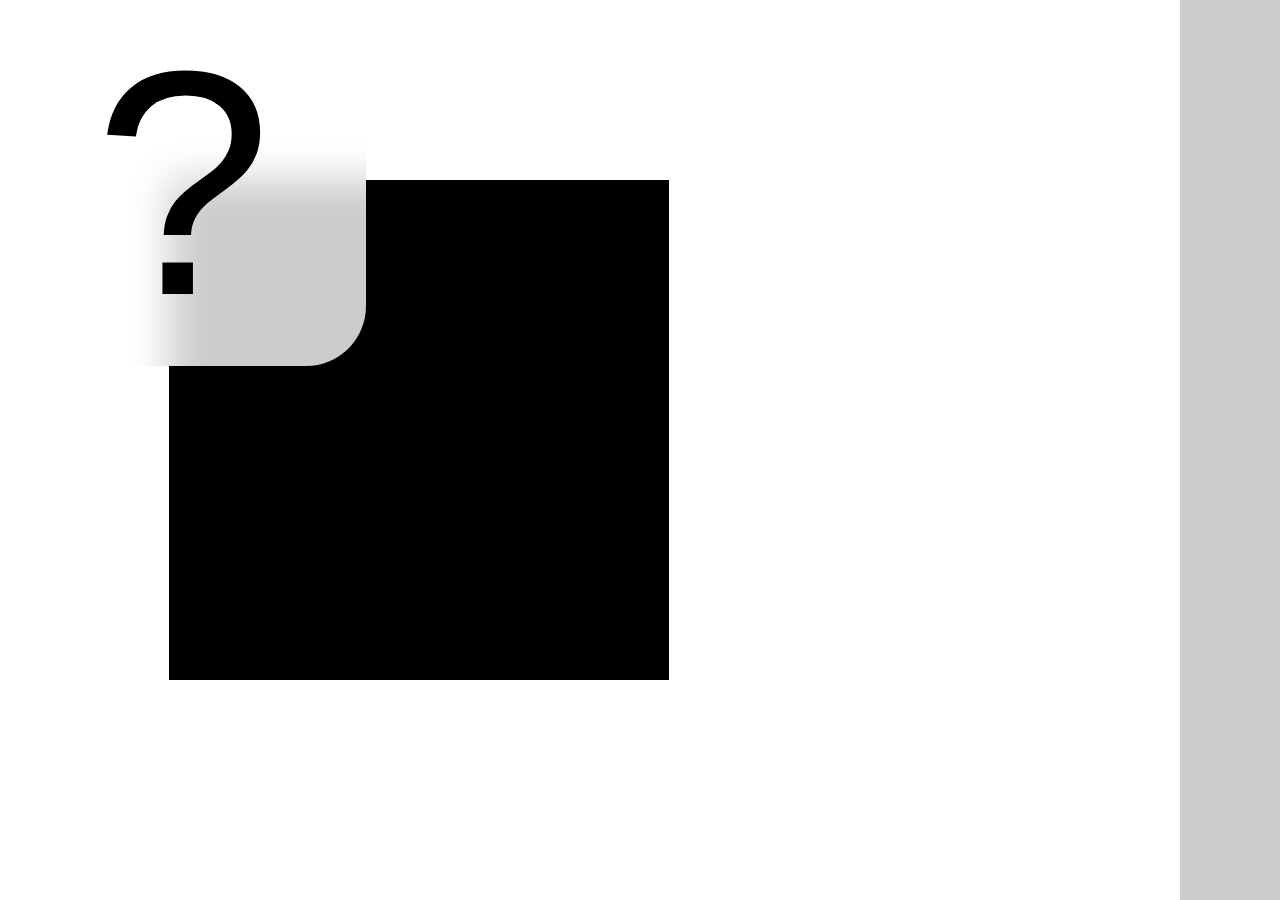
<file: index.html>
<!DOCTYPE html>
<html lang="en">
<head>
  <meta charset="UTF-8">
  <meta name="viewport" content="width=device-width, initial-scale=1.0">
  <link rel="stylesheet" href="styles/style.css">
  <title>Game</title>
</head>
<body>
  <div class="game-container">
    <div class="background">
      <div class="map">
        <button class="position-button" id="dynamic-button"></button>
      </div>
    </div>
    <div class="sidebar">
      <button class="dice-button" id="dice">Dice</button>
      <div id="result"></div>
    </div>
  </div>
  <input type="checkbox" id="dice">
<label for="dice">
  <div class="dice"></div>
</label>
  <script src="script.js"></script>
</body>
</html>
</file>
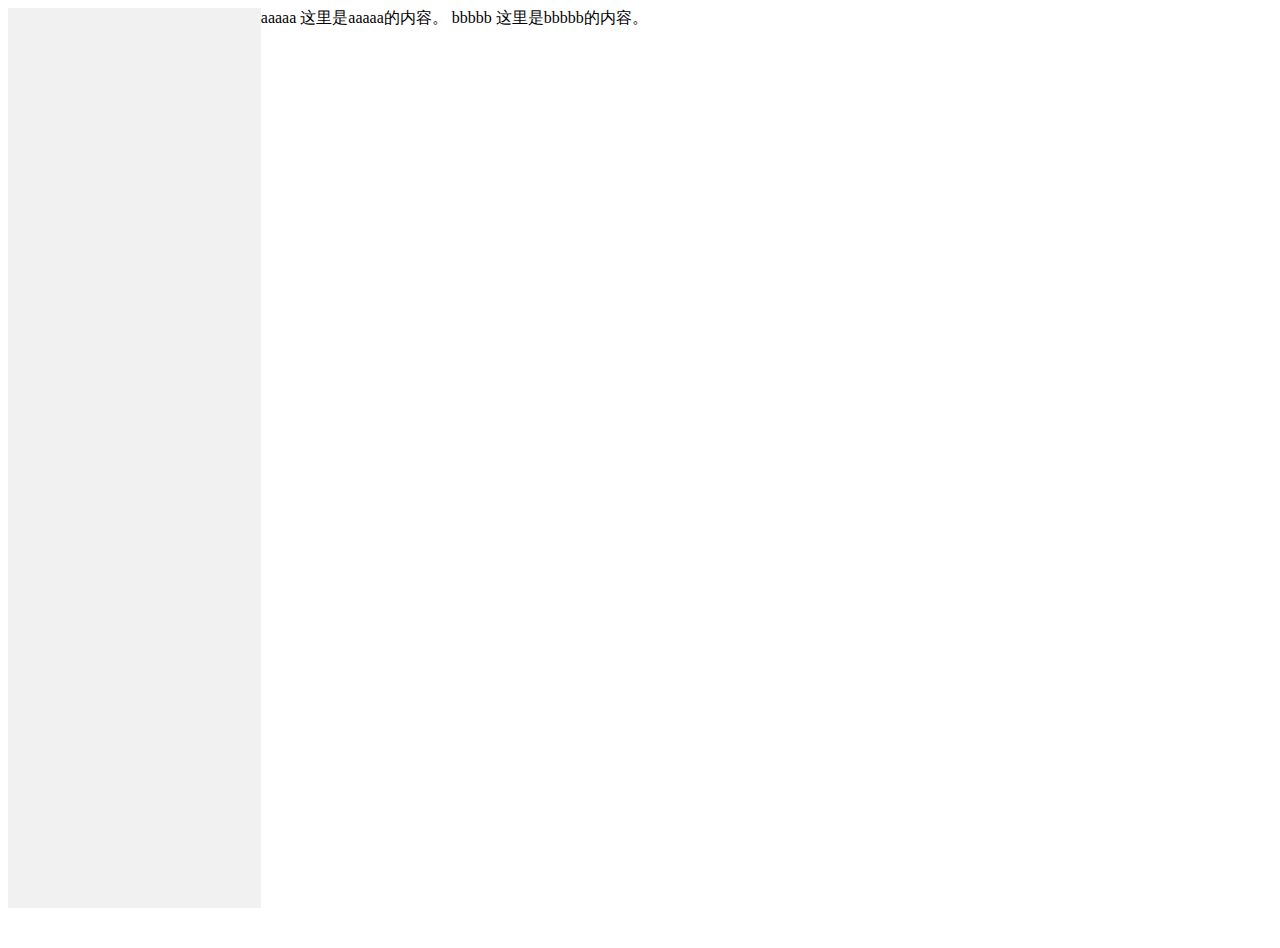
<file: characters.html>
<!DOCTYPE html>
<html lang="en">
<head>
    <meta charset="UTF-8">
    <meta name="viewport" content="width=device-width, initial-scale=1.0">
    <title>自定义标记示例</title>
    <style>
        .sidebar {
            width: 20%;
            float: left;
            background-color: #f1f1f1;
            height: 100vh;
            overflow-y: scroll;
        }

        .content {
            width: 80%;
            float: left;
            padding: 20px;
        }
    </style>
</head>
<body>
    <div class="sidebar" id="sidebar">
        <!-- 侧边栏标题将通过 JavaScript 动态添加 -->
    </div>

    <div class="content" id="content">
        <!-- 内容将通过 JavaScript 动态添加 -->
    </div>

    <script>
        // 自定义标记解析函数
        function parseCustomTags() {
            const sidebar = document.getElementById('sidebar');
            const contentDiv = document.getElementById('content');

            const customTags = document.querySelectorAll('biaoti, neirong');
            let currentContentId = 0;
            let currentSidebarId = 0;

            customTags.forEach(tag => {
                if (tag.tagName === 'BIAOTI') {
                    // 如果是<biaoti>标记，创建侧边栏链接
                    const title = tag.textContent;
                    const link = document.createElement('a');
                    link.href = '#content-' + currentContentId;
                    link.textContent = title;

                    // 添加链接到侧边栏
                    sidebar.appendChild(link);

                    // 创建内容的锚点
                    const contentAnchor = document.createElement('a');
                    contentAnchor.id = 'content-' + currentContentId;
                    contentAnchor.style.position = 'relative';
                    contentAnchor.style.top = '-80px'; // 考虑到侧边栏高度

                    // 添加锚点到内容区域
                    contentDiv.appendChild(contentAnchor);
                    currentContentId++;
                } else if (tag.tagName === 'NEIRONG') {
                    // 如果是<neirong>标记，创建内容
                    const content = tag.textContent;
                    contentDiv.lastChild.innerHTML += content; // 将内容添加到最后一个锚点
                }
            });
        }

        // 解析自定义标记
        parseCustomTags();
    </script>

    <!-- 示例：使用自定义标记 -->
    <biaoti>aaaaa</biaoti>
    <neirong>这里是aaaaa的内容。</neirong>

    <biaoti>bbbbb</biaoti>
    <neirong>这里是bbbbb的内容。</neirong>

    <!-- 添加更多自定义标记 -->
</body>
</html>
</file>
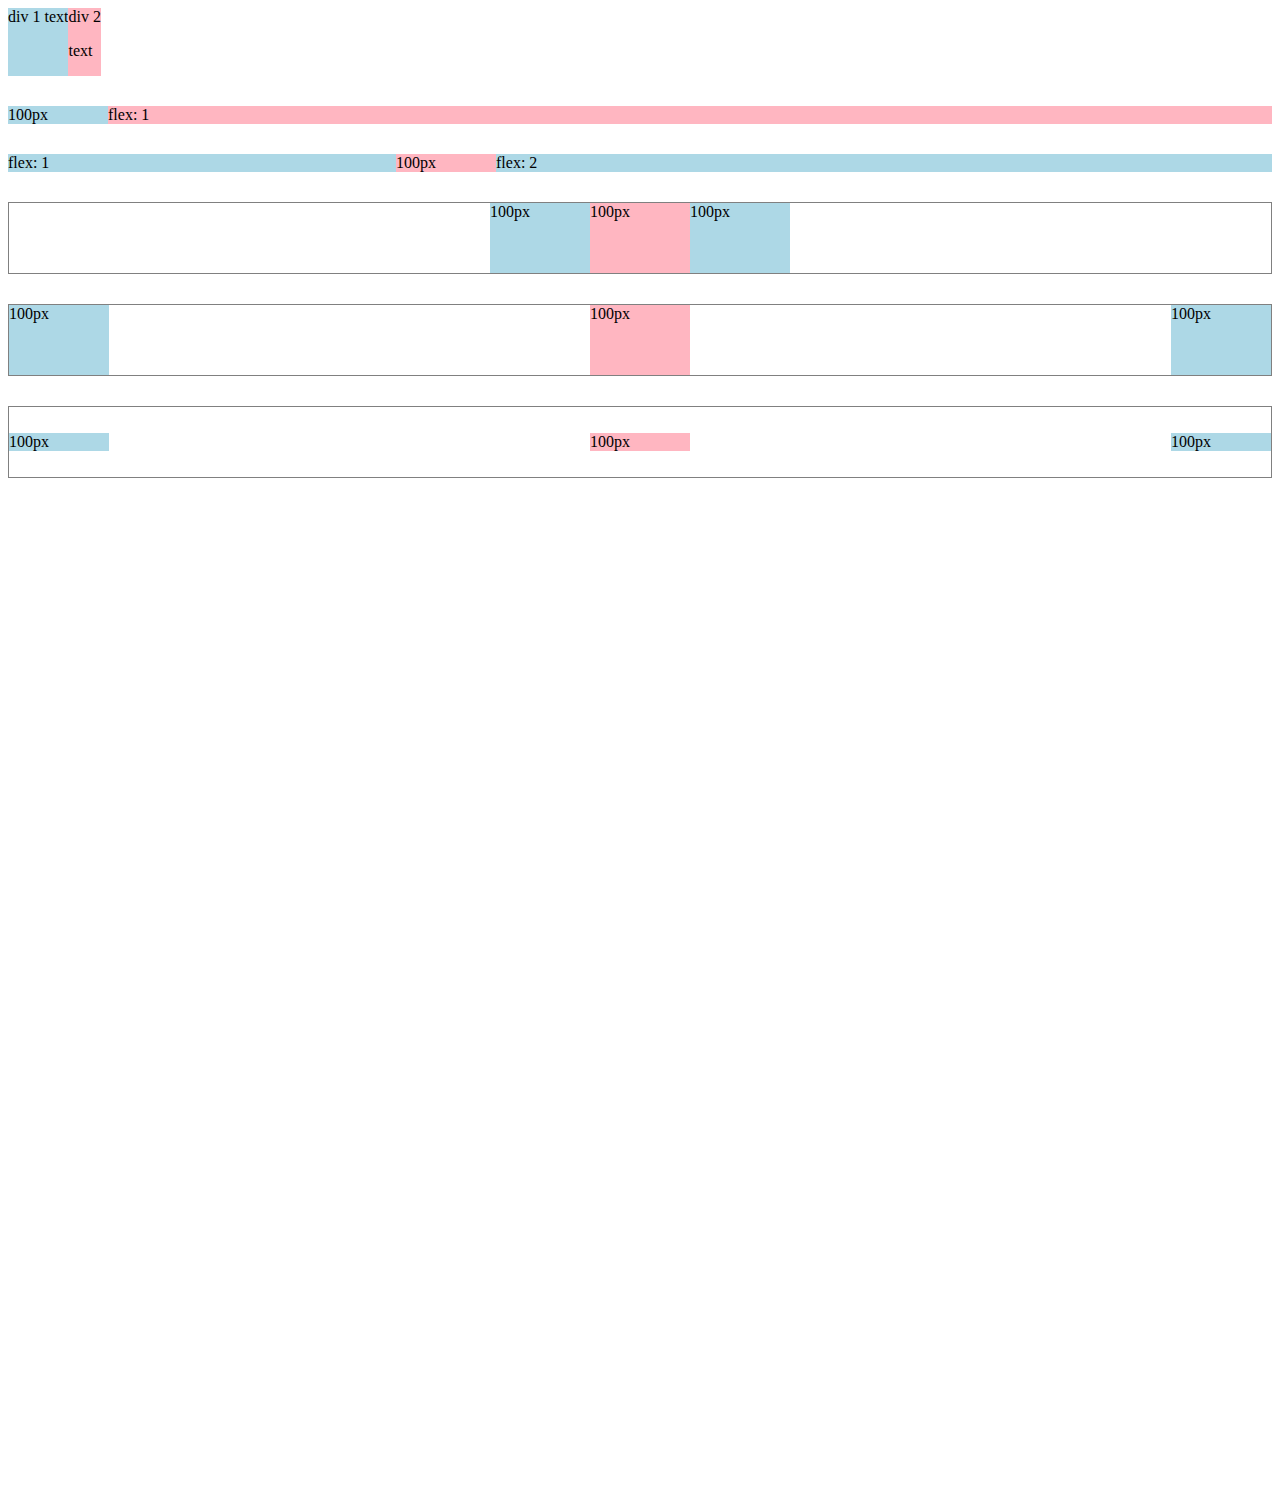
<file: flexbox.html>
<!DOCTYPE html>
<html>
  <head>
    <title>Flexbox Practice</title>
  </head>
  <body style="padding-bottom: 1000px;">
    <div style="
      display: flex;
      flex-direction: row;
    ">
      <div style="background-color: lightblue;">div 1 text</div>
      <div style="background-color: lightpink;">div 2 <p>text</p></div>
    </div>

    <div style="
      margin-top: 30px;
      display: flex;
      flex-direction: row;
    ">
      <div style="
        background-color: lightblue;
        width: 100px;
      ">100px</div>
      <div style="
        background-color: lightpink;
        flex: 1;
      ">flex: 1</div>
    </div>

    <div style="
      margin-top: 30px;
      display: flex;
      flex-direction: row;
    ">
      <div style="
        background-color: lightblue;
        flex: 1;
      ">flex: 1</div>
      <div style="
        background-color: lightpink;
        width: 100px;
      ">100px</div>
      <div style="
        background-color: lightblue;
        flex: 2;
      ">flex: 2</div>
    </div>

    <div style="
      margin-top: 30px;
      height: 70px;
      border-width: 1px;
      border-style: solid;
      border-color: gray;

      display: flex;
      flex-direction: row;
      justify-content: center;
    ">
      <div style="
        background-color: lightblue;
        width: 100px;
      ">100px</div>
      <div style="
        background-color: lightpink;
        width: 100px;
      ">100px</div>
      <div style="
        background-color: lightblue;
        width: 100px;
      ">100px</div>
    </div>

    <div style="
      margin-top: 30px;
      height: 70px;
      border-width: 1px;
      border-style: solid;
      border-color: gray;

      display: flex;
      flex-direction: row;
      justify-content: space-between;
    ">
      <div style="
        background-color: lightblue;
        width: 100px;
      ">100px</div>
      <div style="
        background-color: lightpink;
        width: 100px;
      ">100px</div>
      <div style="
        background-color: lightblue;
        width: 100px;
      ">100px</div>
    </div>

    <div style="
      margin-top: 30px;
      height: 70px;
      border-width: 1px;
      border-style: solid;
      border-color: gray;

      display: flex;
      flex-direction: row;
      justify-content: space-between;
      align-items: center;
    ">
      <div style="
        background-color: lightblue;
        width: 100px;
      ">100px</div>
      <div style="
        background-color: lightpink;
        width: 100px;
      ">100px</div>
      <div style="
        background-color: lightblue;
        width: 100px;
      ">100px</div>
    </div>
  </body>
</html>
</file>
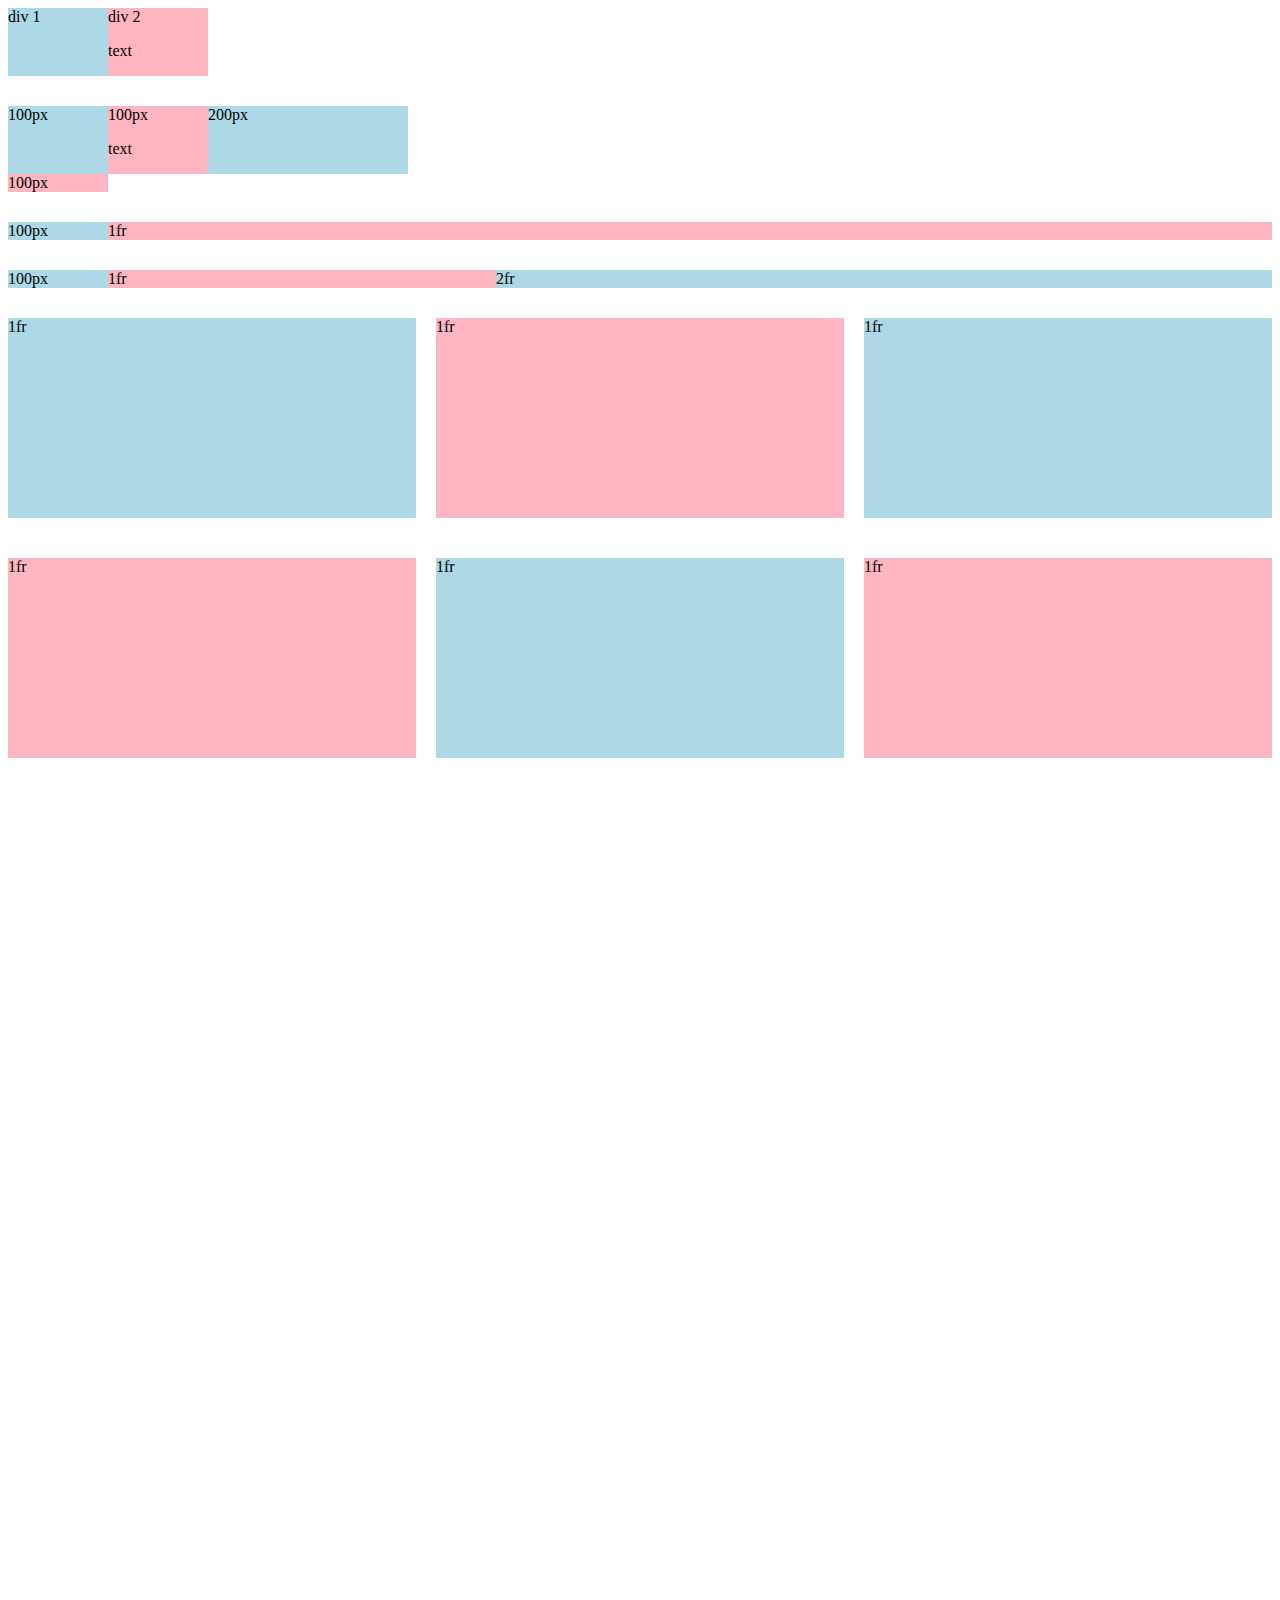
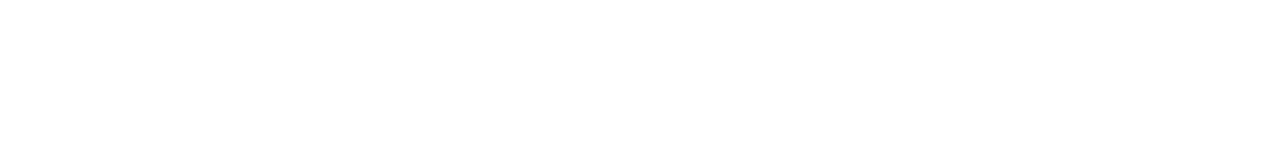
<file: grid.html>
<!DOCTYPE html>
<html>
  <head>
    <title>Grid Practice</title>
  </head>
  <body style="padding-bottom: 1000px;">
    <div style="
      display: grid;
      grid-template-columns: 100px 100px;
    ">
      <div style="background-color: lightblue;">div 1</div>
      <div style="background-color: lightpink;">div 2<p>text</p></div>
    </div>

    <div style="
      margin-top: 30px;
      display: grid;
      grid-template-columns: 100px 100px 200px;
    ">
      <div style="background-color: lightblue;">100px</div>
      <div style="background-color: lightpink;">100px<p>text</p></div>
      <div style="background-color: lightblue;">200px</div>
      <div style="background-color: lightpink;">100px</div>
    </div>

    <div style="
      margin-top: 30px;
      display: grid;
      grid-template-columns: 100px 1fr;
    ">
      <div style="background-color: lightblue;">100px</div>
      <div style="background-color: lightpink;">1fr</div>
    </div>

    <div style="
      margin-top: 30px;
      display: grid;
      grid-template-columns: 100px 1fr 2fr;
    ">
      <div style="background-color: lightblue;">100px</div>
      <div style="background-color: lightpink;">1fr</div>
      <div style="background-color: lightblue;">2fr</div>
    </div>

    <div style="
      margin-top: 30px;
      display: grid;
      grid-template-columns: 1fr 1fr 1fr;
      column-gap: 20px;
      row-gap: 40px;
    ">
      <div style="background-color: lightblue; height: 200px;">1fr</div>
      <div style="background-color: lightpink; height: 200px;">1fr</div>
      <div style="background-color: lightblue; height: 200px;">1fr</div>
      <div style="background-color: lightpink; height: 200px;">1fr</div>
      <div style="background-color: lightblue; height: 200px;">1fr</div>
      <div style="background-color: lightpink; height: 200px;">1fr</div>
    </div>
  </body>
</html>
</file>
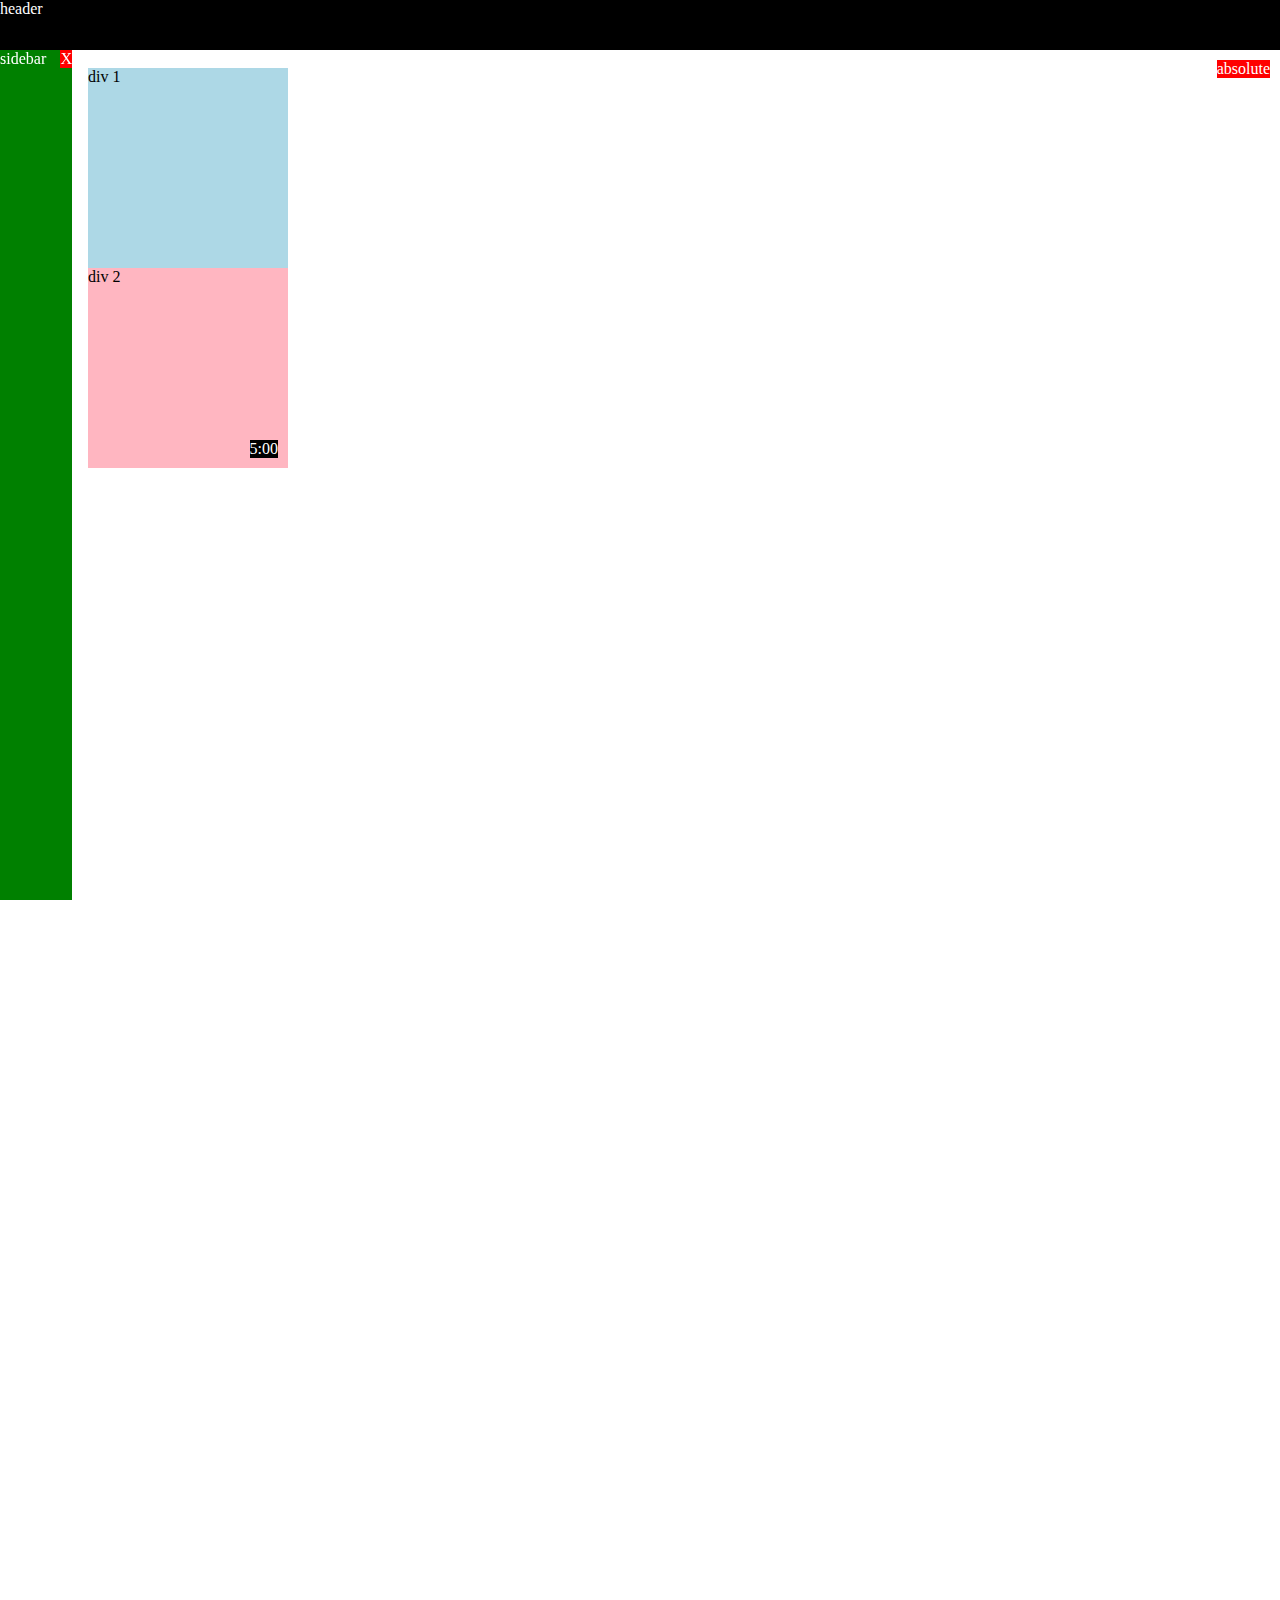
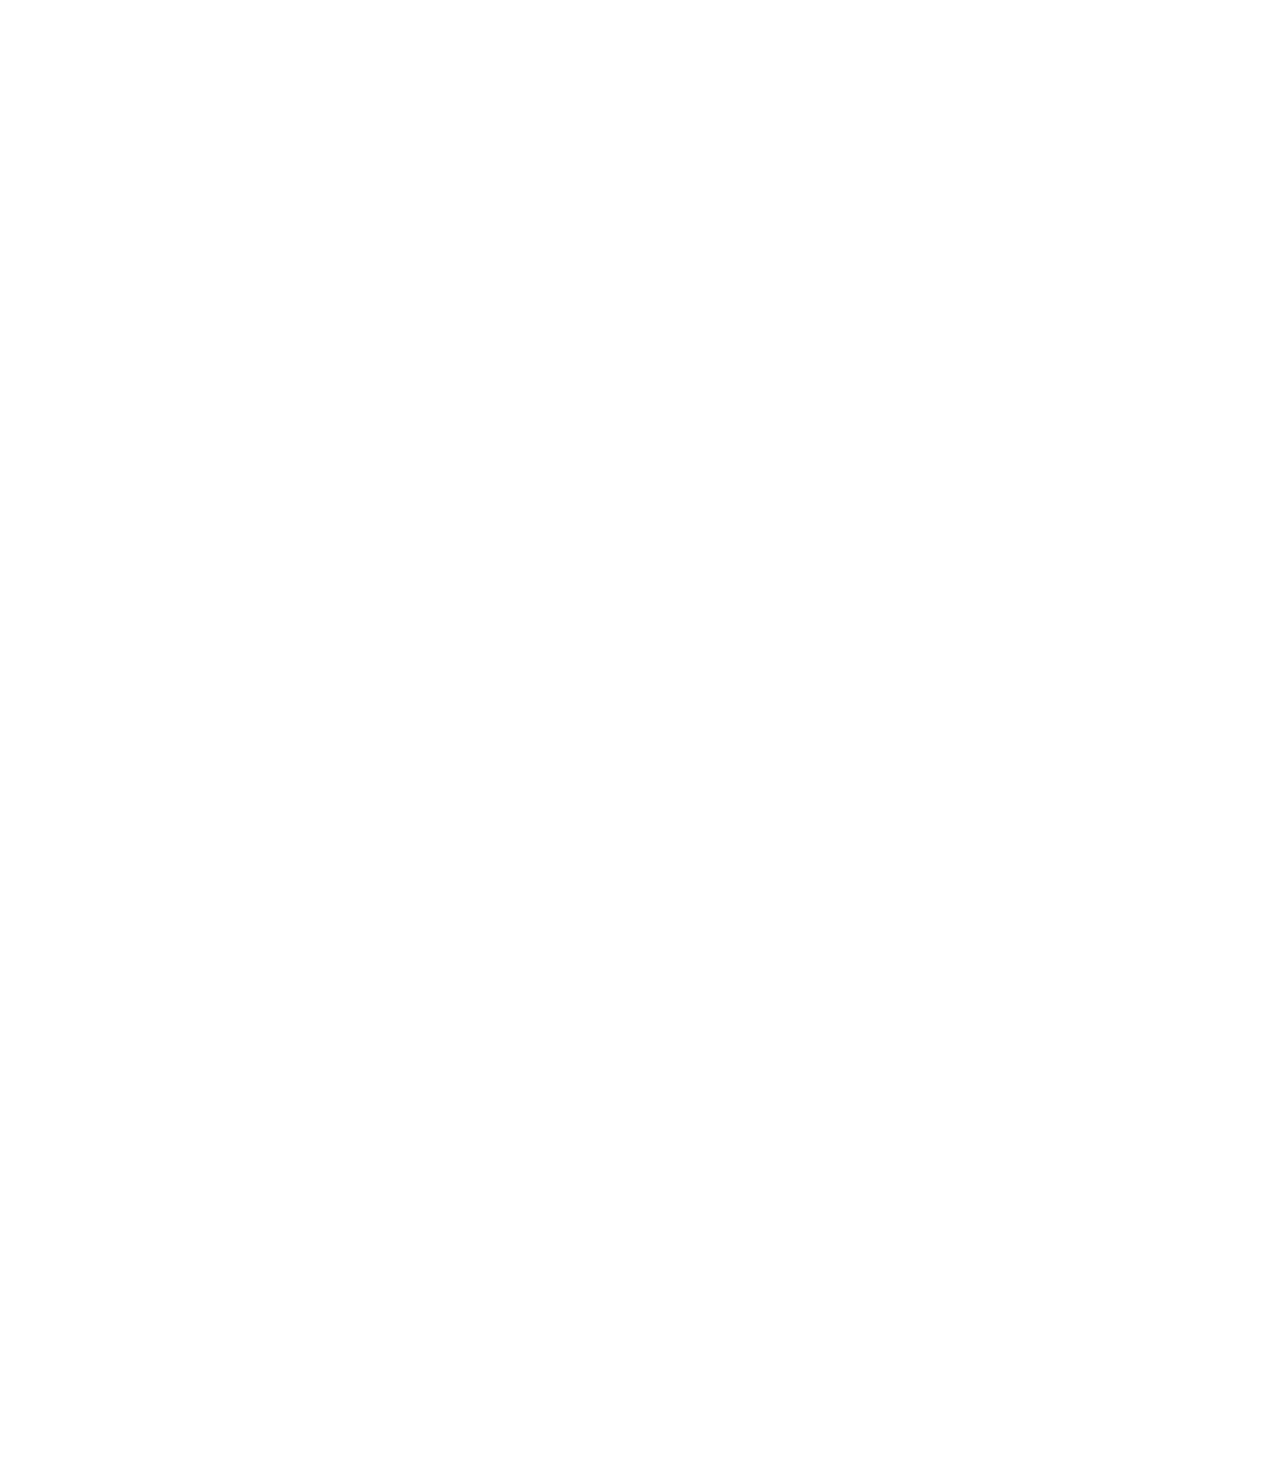
<file: position.html>
<!DOCTYPE html>
<html>
  <head>
    <title>Position Practice</title>
  </head>
  <body style="
    height: 3000px;
    padding-top: 60px;
    padding-left: 80px;
  ">
    <div style="
      background-color: black;
      color: white;
      position: fixed;
      top: 0;
      left: 0;
      right: 0;
      height: 50px;
      z-index: 100;
    ">header</div>

    <div style="
      background-color: green;
      color: white;
      position: fixed;
      left: 0;
      bottom: 0;
      top: 50px;
      width: 72px;
    ">
      sidebar
      <div style="
        position: absolute;
        background-color: red;
        color: white;
        top: 0;
        right: 0;
      ">
        X
      </div>
    </div>

    <div style="
      position: absolute;
      background-color: red;
      color: white;
      top: 60px;
      right: 10px;
    ">
      absolute
    </div>

    <div style="
      background-color: lightblue;
      height: 200px;
      width: 200px;
      position: static;
    ">div 1</div>
    <div style="
      background-color: lightpink;
      height: 200px;
      width: 200px;
      position: relative;
    ">
      div 2
      <div style="
        position: absolute;
        background-color: black;
        color: white;
        bottom: 10px;
        right: 10px;
      ">
        5:00
      </div>
    </div>

  </body>
</html>
</file>
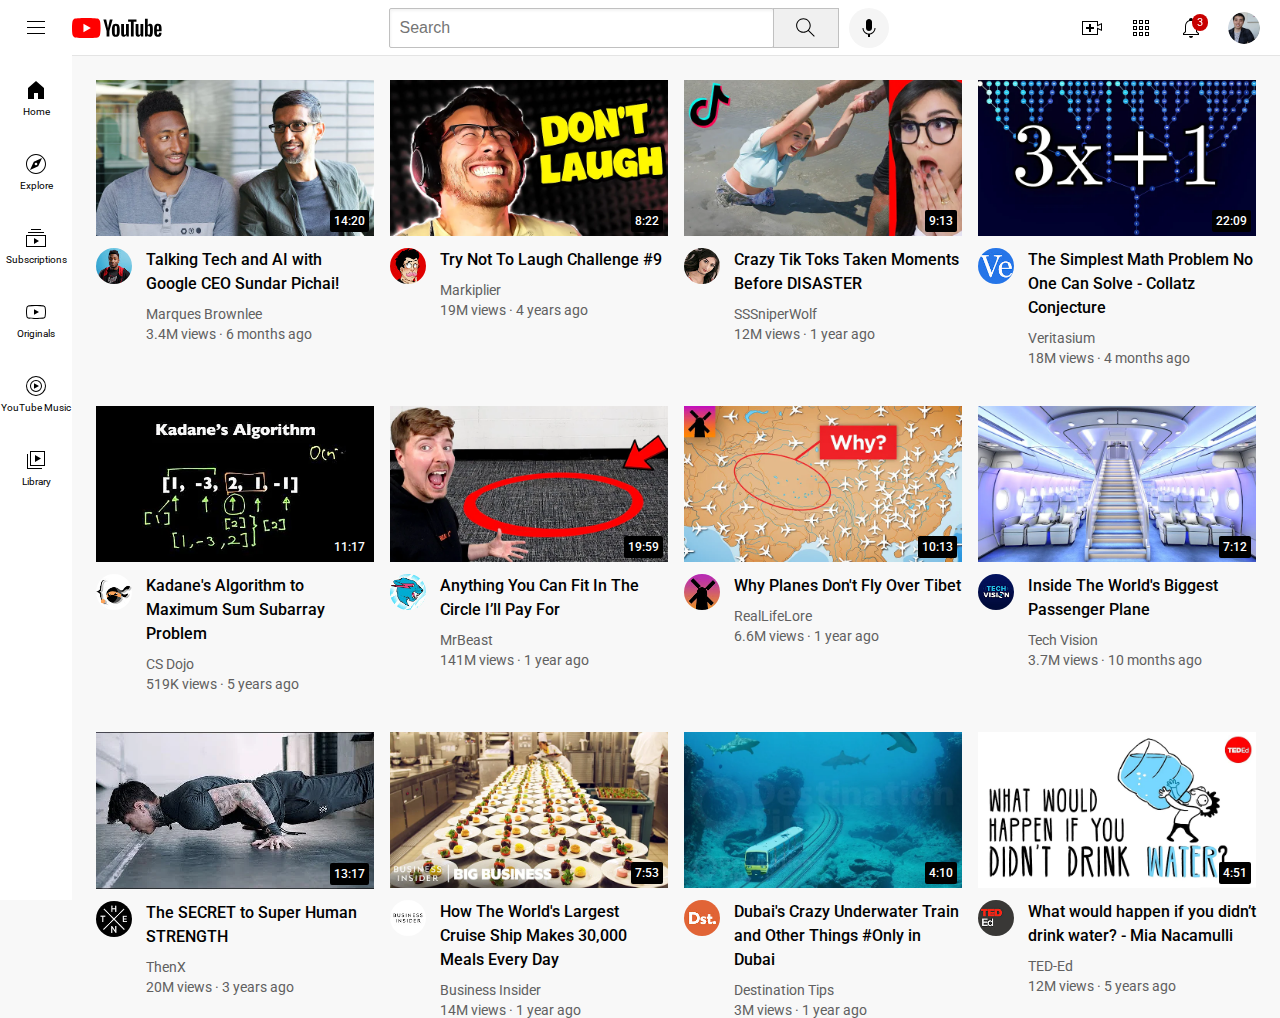
<file: youtube.html>
<!DOCTYPE html>
<html>
  <head>
    <title>YouTube.com Clone</title>

    <link rel="preconnect" href="https://fonts.googleapis.com">
    <link rel="preconnect" href="https://fonts.gstatic.com" crossorigin>
    <link href="https://fonts.googleapis.com/css2?family=Roboto:wght@400;500;700&display=swap" rel="stylesheet">

    <link rel="stylesheet" href="styles/general.css">
    <link rel="stylesheet" href="styles/header.css">
    <link rel="stylesheet" href="styles/video.css">
    <link rel="stylesheet" href="styles/sidebar.css">
  </head>
  <body>
    <header class="header">
      <div class="left-section">
        <img class="hamburger-menu" src="icons/hamburger-menu.svg">
        <img class="youtube-logo" src="icons/youtube-logo.svg">
      </div>
      <div class="middle-section">
        <input class="search-bar" type="text" placeholder="Search">
        <button class="search-button">
          <img class="search-icon" src="icons/search.svg">
          <div class="tooltip">Search</div>
        </button>
        <!-- Put position absolute inside position relative -->
        <button class="voice-search-button">
          <img class="voice-search-icon" src="icons/voice-search-icon.svg">
          <div class="tooltip">Search with your voice</div>
        </button>
      </div>
      <div class="right-section">
        <div class="upload-icon-container">
          <img class="upload-icon" src="icons/upload.svg">
          <div class="tooltip">Create</div>
        </div>
        <div class="youtube-apps-icon-container">
          <img class="youtube-apps-icon" src="icons/youtube-apps.svg">
          <div class="tooltip">YouTube Apps</div>
        </div>
        <div class="notifications-icon-container">
          <img class="notifications-icon" src="icons/notifications.svg">
          <div class="notifications-count">3</div>
          <div class="tooltip">Notifications</div>
        </div>
        <img class="current-user-picture" src="channel-pictures/my-channel.jpeg">
      </div>
    </header>

    <nav class="sidebar">
      <div class="sidebar-link">
        <img src="icons/home.svg">
        <div>Home</div>
      </div>
      <div class="sidebar-link">
        <img src="icons/explore.svg">
        <div>Explore</div>
      </div>
      <div class="sidebar-link">
        <img src="icons/subscriptions.svg">
        <div>Subscriptions</div>
      </div>
      <div class="sidebar-link">
        <img src="icons/originals.svg">
        <div>Originals</div>
      </div>
      <div class="sidebar-link">
        <img src="icons/youtube-music.svg">
        <div>YouTube Music</div>
      </div>
      <div class="sidebar-link">
        <img src="icons/library.svg">
        <div>Library</div>
      </div>
    </nav>

    <main>
      <section class="video-grid">
        <div class="video-preview">
          <div class="thumbnail-row">
            <img class="thumbnail" src="thumbnails/thumbnail-1.webp">
            <div class="video-time">14:20</div>
          </div>
          <div class="video-info-grid">
            <div class="channel-picture">
              <img class="profile-picture" src="channel-pictures/channel-1.jpeg">
            </div>
            <div class="video-info">
              <p class="video-title">
                Talking Tech and AI with Google CEO Sundar Pichai!
              </p>
              <p class="video-author">
                Marques Brownlee
              </p>
              <p class="video-stats">
                3.4M views &#183; 6 months ago
              </p>
            </div>
          </div>
        </div>

        <div class="video-preview">
          <div class="thumbnail-row">
            <img class="thumbnail" src="thumbnails/thumbnail-2.webp">
            <div class="video-time">8:22</div>
          </div>
          <div class="video-info-grid">
            <div class="channel-picture">
              <img class="profile-picture" src="channel-pictures/channel-2.jpeg">
            </div>
            <div class="video-info">
              <p class="video-title">
                Try Not To Laugh Challenge #9
              </p>
              <p class="video-author">
                Markiplier
              </p>
              <p class="video-stats">
                19M views &#183; 4 years ago
              </p>
            </div>
          </div>
        </div>

        <div class="video-preview">
          <div class="thumbnail-row">
            <img class="thumbnail" src="thumbnails/thumbnail-3.webp">
            <div class="video-time">9:13</div>
          </div>
          <div class="video-info-grid">
            <div class="channel-picture">
              <img class="profile-picture" src="channel-pictures/channel-3.jpeg">
            </div>
            <div class="video-info">
              <p class="video-title">
                Crazy Tik Toks Taken Moments Before DISASTER
              </p>
              <p class="video-author">
                SSSniperWolf
              </p>
              <p class="video-stats">
                12M views &#183; 1 year ago
              </p>
            </div>
          </div>
        </div>

        <div class="video-preview">
          <div class="thumbnail-row">
            <img class="thumbnail" src="thumbnails/thumbnail-4.webp">
            <div class="video-time">22:09</div>
          </div>
          <div class="video-info-grid">
            <div class="channel-picture">
              <img class="profile-picture" src="channel-pictures/channel-4.jpeg">
            </div>
            <div class="video-info">
              <p class="video-title">
                The Simplest Math Problem No One Can Solve - Collatz Conjecture
              </p>
              <p class="video-author">
                Veritasium
              </p>
              <p class="video-stats">
                18M views &#183; 4 months ago
              </p>
            </div>
          </div>
        </div>

        <div class="video-preview">
          <div class="thumbnail-row">
            <img class="thumbnail" src="thumbnails/thumbnail-5.webp">
            <div class="video-time">11:17</div>
          </div>
          <div class="video-info-grid">
            <div class="channel-picture">
              <img class="profile-picture" src="channel-pictures/channel-5.jpeg">
            </div>
            <div class="video-info">
              <p class="video-title">
                Kadane's Algorithm to Maximum Sum Subarray Problem
              </p>
              <p class="video-author">
                CS Dojo
              </p>
              <p class="video-stats">
                519K views &#183; 5 years ago
              </p>
            </div>
          </div>
        </div>

        <div class="video-preview">
          <div class="thumbnail-row">
            <img class="thumbnail" src="thumbnails/thumbnail-6.webp">
            <div class="video-time">19:59</div>
          </div>
          <div class="video-info-grid">
            <div class="channel-picture">
              <img class="profile-picture" src="channel-pictures/channel-6.jpeg">
            </div>
            <div class="video-info">
              <p class="video-title">
                Anything You Can Fit In The Circle I’ll Pay For
              </p>
              <p class="video-author">
                MrBeast
              </p>
              <p class="video-stats">
                141M views &#183; 1 year ago
              </p>
            </div>
          </div>
        </div>

        <div class="video-preview">
          <div class="thumbnail-row">
            <img class="thumbnail" src="thumbnails/thumbnail-7.webp">
            <div class="video-time">10:13</div>
          </div>
          <div class="video-info-grid">
            <div class="channel-picture">
              <img class="profile-picture" src="channel-pictures/channel-7.jpeg">
            </div>
            <div class="video-info">
              <p class="video-title">
                Why Planes Don't Fly Over Tibet
              </p>
              <p class="video-author">
                RealLifeLore
              </p>
              <p class="video-stats">
                6.6M views &#183; 1 year ago
              </p>
            </div>
          </div>
        </div>

        <div class="video-preview">
          <div class="thumbnail-row">
            <img class="thumbnail" src="thumbnails/thumbnail-8.webp">
            <div class="video-time">7:12</div>
          </div>
          <div class="video-info-grid">
            <div class="channel-picture">
              <img class="profile-picture" src="channel-pictures/channel-8.jpeg">
            </div>
            <div class="video-info">
              <p class="video-title">
                Inside The World's Biggest Passenger Plane
              </p>
              <p class="video-author">
                Tech Vision
              </p>
              <p class="video-stats">
                3.7M views &#183; 10 months ago
              </p>
            </div>
          </div>
        </div>

        <div class="video-preview">
          <div class="thumbnail-row">
            <img class="thumbnail" src="thumbnails/thumbnail-9.webp">
            <div class="video-time">13:17</div>
          </div>
          <div class="video-info-grid">
            <div class="channel-picture">
              <img class="profile-picture" src="channel-pictures/channel-9.jpeg">
            </div>
            <div class="video-info">
              <p class="video-title">
                The SECRET to Super Human STRENGTH
              </p>
              <p class="video-author">
                ThenX
              </p>
              <p class="video-stats">
                20M views &#183; 3 years ago
              </p>
            </div>
          </div>
        </div>

        <div class="video-preview">
          <div class="thumbnail-row">
            <img class="thumbnail" src="thumbnails/thumbnail-10.webp">
            <div class="video-time">7:53</div>
          </div>
          <div class="video-info-grid">
            <div class="channel-picture">
              <img class="profile-picture" src="channel-pictures/channel-10.jpeg">
            </div>
            <div class="video-info">
              <p class="video-title">
                How The World's Largest Cruise Ship Makes 30,000 Meals Every Day
              </p>
              <p class="video-author">
                Business Insider
              </p>
              <p class="video-stats">
                14M views &#183; 1 year ago
              </p>
            </div>
          </div>
        </div>

        <div class="video-preview">
          <div class="thumbnail-row">
            <img class="thumbnail" src="thumbnails/thumbnail-11.webp">
            <div class="video-time">4:10</div>
          </div>
          <div class="video-info-grid">
            <div class="channel-picture">
              <img class="profile-picture" src="channel-pictures/channel-11.jpeg">
            </div>
            <div class="video-info">
              <p class="video-title">
                Dubai's Crazy Underwater Train and Other Things #Only in Dubai
              </p>
              <p class="video-author">
                Destination Tips
              </p>
              <p class="video-stats">
                3M views &#183; 1 year ago
              </p>
            </div>
          </div>
        </div>

        <div class="video-preview">
          <div class="thumbnail-row">
            <img class="thumbnail" src="thumbnails/thumbnail-12.webp">
            <div class="video-time">4:51</div>
          </div>
          <div class="video-info-grid">
            <div class="channel-picture">
              <img class="profile-picture" src="channel-pictures/channel-12.jpeg">
            </div>
            <div class="video-info">
              <p class="video-title">
                What would happen if you didn’t drink water? - Mia Nacamulli
              </p>
              <p class="video-author">
                TED-Ed
              </p>
              <p class="video-stats">
                12M views &#183; 5 years ago
              </p>
            </div>
          </div>
        </div>
      </section>
    </main>
  </body>
</html>
</file>
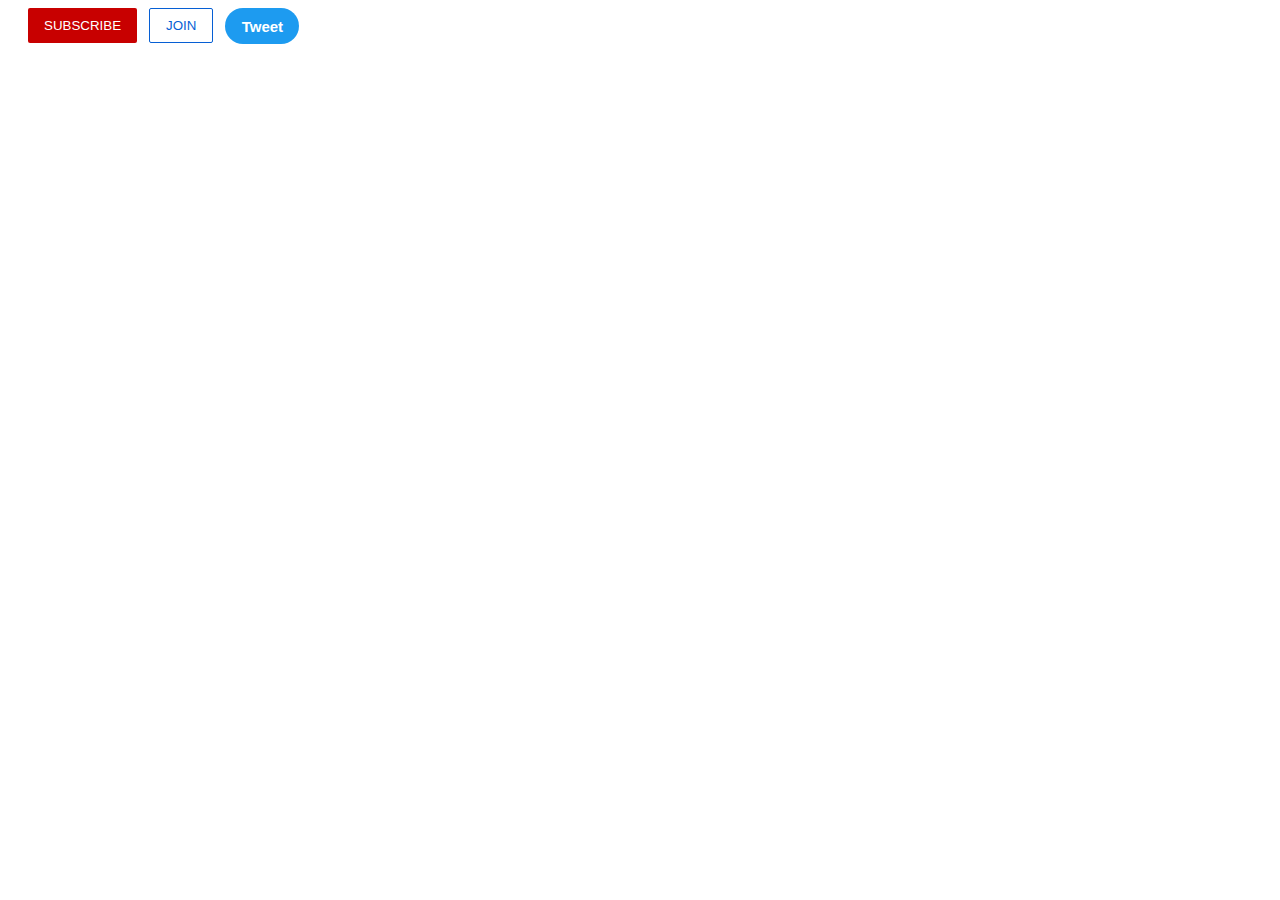
<file: intro-to-html/buttons.html>
<!DOCTYPE html>
<html>
  <head>
    <title>Buttons Practice</title>
    <link rel="stylesheet" href="styles/buttons.css">
  </head>
  <body>
    <button class="subscribe-button">
      SUBSCRIBE
    </button>

    <button class="join-button">
      JOIN
    </button>

    <button class="tweet-button">
      Tweet
    </button>
  </body>
</html>
</file>
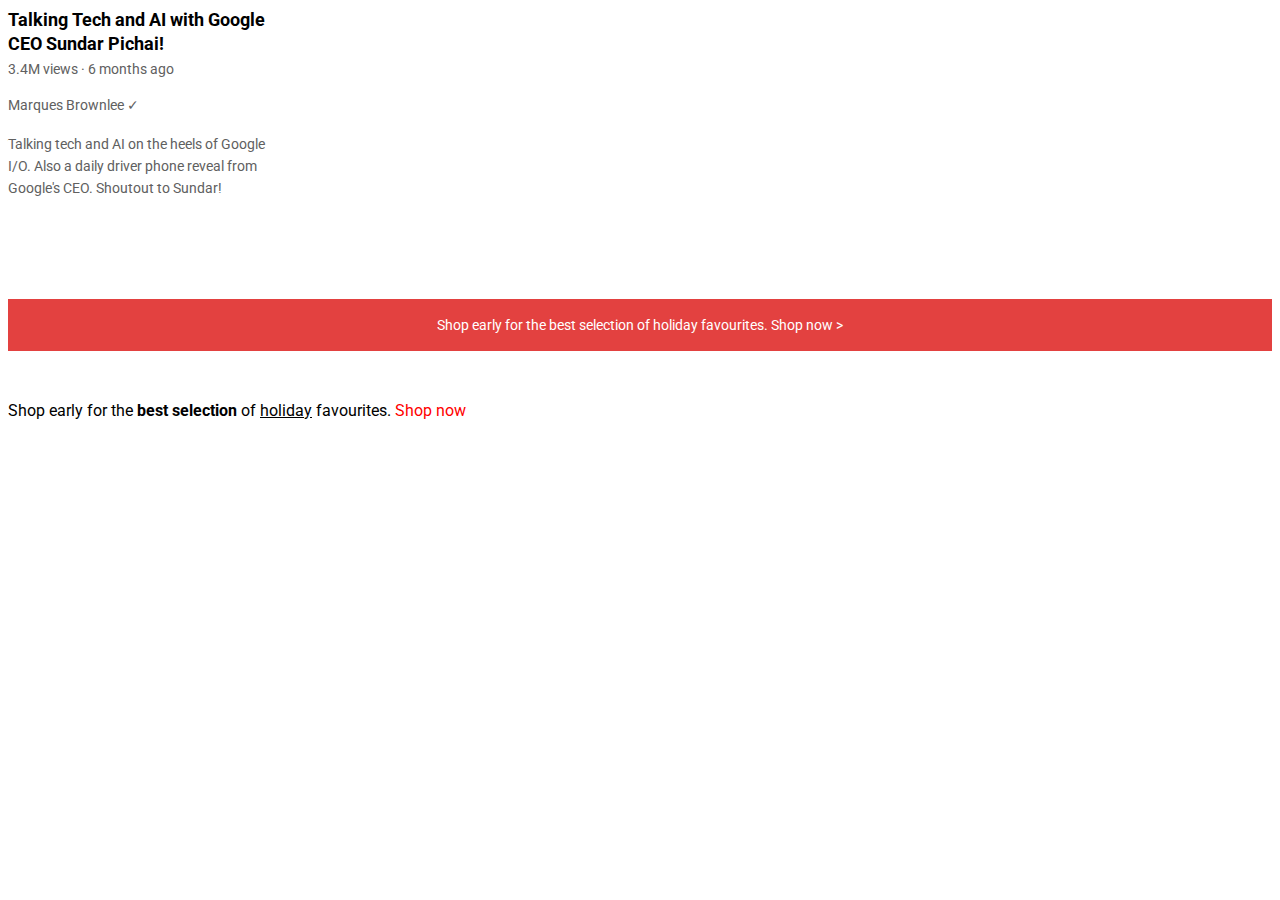
<file: intro-to-html/text.html>
<!DOCTYPE html>
<html>
  <head>
    <title>Text Practice</title>

    <link rel="preconnect" href="https://fonts.googleapis.com">
    <link rel="preconnect" href="https://fonts.gstatic.com" crossorigin>
    <link href="https://fonts.googleapis.com/css2?family=Roboto:wght@400;700&display=swap" rel="stylesheet">

    <link rel="stylesheet" href="styles/text.css">
  </head>
  <body>
    <p class="video-title">
      Talking Tech and AI with Google CEO Sundar Pichai!
    </p>

    <p class="video-stats">
      3.4M views &#183; 6 months ago
    </p>

    <p class="video-author">
      Marques Brownlee &#10003;
    </p>

    <p class="video-description">
      Talking tech and AI on the heels of Google I/O. Also a daily driver phone reveal from Google's CEO. Shoutout to Sundar!
    </p>

    <p class="apple-text">
      Shop early for the best selection of holiday favourites. <span class="shop-link">Shop now &#62;</span>
    </p>

    <p>
      Shop early for the <strong>best selection</strong> of <u>holiday</u> favourites. <span class="span-example">Shop now</span>
    </p>
  </body>
</html>
</file>
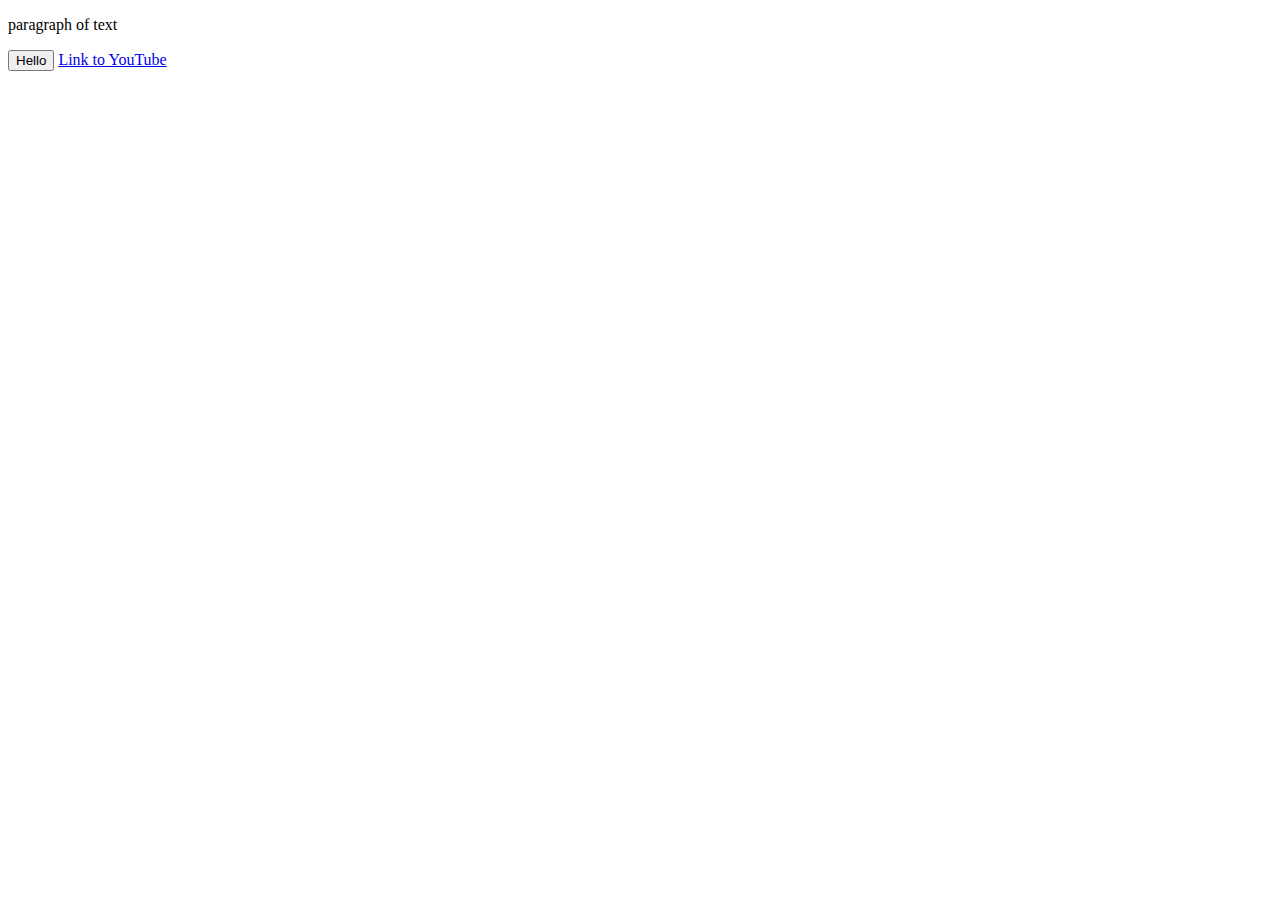
<file: intro-to-html/website.html>
<!DOCTYPE html>
<html>
  <head>
    <title>First Website</title>
  </head>
  <body>
    <p>
      paragraph of text
    </p>

    <button>
      Hello
    </button>

    <a href="https://www.youtube.com/" target="blank">
      Link to YouTube
    </a>
  </body>
</html>
</file>
<file: styles/style.css>
body {
  margin: 0;
  overflow: hidden; /* Prevent scrollbars */
}

.game-container {
  position: fixed;
  top: 0;
  left: 0;
  width: 100vw;
  height: 100vh;
  z-index: -1; /* Place the background behind content */
  display: flex; /* Use flex layout to position sidebar */
}

.background {
  position: relative;
  flex: 1; /* Expand to fill available space */
}

.map {
  background-image: url('https://i.postimg.cc/4dykJkZy/1.png');
  background-size: 100% 100%;
  width: 100%;
  height: 100%;
  display: relative; /* Important for positioning within .map */
}

.position-button {
  position: absolute;
  width: 500px;
  height: 500px;
  background-color: #000000;
  border: none;
  cursor: pointer;
  z-index: 2; /* Place the button above the map */

  /* Positioning the button relative to .map */
  left: calc(1/7 * 100%); /* 1/7 of the horizontal width */
  top: calc(1/5 * 100%); /* 1/5 of the vertical height */
}

.position-button:hover::before {
  content: 'aaaa';
  position: absolute;
  top: -30px;
  left: 0;
  width: 100%;
  text-align: center;
  background-color: rgba(255, 255, 255, 0.8);
  padding: 5px;
  border-radius: 5px;
}

.sidebar {
  width: 100px;
  height: 100vh;
  background-color: #ccc;
}


.dice {
  background-image: url(https://assets.codepen.io/2002878/random-dice.png);
  width: 366px;
  height: 366px;
  background-position: 0% 100%;
  animation: .2s steps(5, start) random infinite;
}

@keyframes random {
  to {
    background-position: 100% 100%;
  }
}

#dice {
  display: none;
}

#dice:checked + label .dice {
  animation-play-state: paused;
}

.dice::before {
  content: '?';
  background-color: rgba(255, 255, 255, .8);
  width: inherit;
  height: inherit;
  display: flex;
  justify-content: center;
  align-items: center;
  font-size: 320px;
  font-family: Helvetica;
  backdrop-filter: blur(20px);
  -webkit-backdrop-filter: blur(20px);
  border-radius: 60px;
}

#dice:checked + label .dice::before {
  display: none;
}
</file>
<file: styles/general.css>
p {
  margin-top: 0;
  margin-bottom: 0;
}

body {
  /* This style below will be inherited */
  font-family: Roboto, Arial;
  margin: 0;
  padding-top: 80px;
  padding-left: 96px;
  padding-right: 24px;
  background-color: rgb(248, 248, 248);
}
</file>
<file: styles/header.css>
.header {
  height: 55px;

  display: flex;
  flex-direction: row;
  justify-content: space-between;

  position: fixed;
  top: 0;
  left: 0;
  right: 0;
  z-index: 100;

  background-color: white;
  border-bottom-width: 1px;
  border-bottom-style: solid;
  border-bottom-color: rgb(228, 228, 228);
}

.left-section {
  display: flex;
  align-items: center;
}

.hamburger-menu {
  height: 24px;
  margin-left: 24px;
  margin-right: 24px;
}

.youtube-logo {
  height: 20px;
}

.middle-section {
  flex: 1;
  margin-left: 70px;
  margin-right: 35px;
  max-width: 500px;
  display: flex;
  align-items: center;
}

.search-bar {
  flex: 1;
  height: 36px;
  padding-left: 10px;
  font-size: 16px;
  border: 1px solid rgb(192, 192, 192);
  border-radius: 2px;
  box-shadow: inset 1px 2px 3px rgba(0, 0, 0, 0.05);
  width: 0;
}

.search-bar::placeholder {
  font-size: 16px;
}

.search-button {
  height: 40px;
  width: 66px;
  background-color: rgb(240, 240, 240);
  border-width: 1px;
  border-style: solid;
  border-color: rgb(192, 192, 192);
  margin-left: -1px;
  margin-right: 10px;
}

.search-button,
.voice-search-button,
.upload-icon-container {
  display: flex;
  justify-content: center;
  align-items: center;
  position: relative;
}

.search-button .tooltip,
.voice-search-button .tooltip,
.upload-icon-container .tooltip {
  position: absolute;
  background-color: gray;
  color: white;
  padding-top: 4px;
  padding-bottom: 4px;
  padding-left: 8px;
  padding-right: 8px;
  border-radius: 2px;
  font-size: 12px;
  bottom: -30px;
  opacity: 0;
  transition: opacity 0.15s;
  pointer-events: none;
  white-space: nowrap;
}

.search-button:hover .tooltip,
.voice-search-button:hover .tooltip,
.upload-icon-container:hover .tooltip {
  opacity: 1;
}

.search-icon {
  height: 25px;
}

.voice-search-button {
  height: 40px;
  width: 40px;
  border-radius: 20px;
  border: none;
  background-color: rgb(245, 245, 245);
}

.voice-search-icon {
  height: 24px;
}

.right-section {
  width: 180px;
  margin-right: 20px;
  display: flex;
  align-items: center;
  justify-content: space-between;
  flex-shrink: 0;
}

.upload-icon {
  height: 24px;
}

.youtube-apps-icon {
  height: 24px;
}

.notifications-icon {
  height: 24px;
}

.notifications-icon-container {
  position: relative;
}

.notifications-count {
  position: absolute;
  top: -2px;
  right: -5px;
  background-color: rgb(200, 0, 0);
  color: white;
  font-size: 11px;
  padding-left: 5px;
  padding-right: 5px;
  padding-top: 2px;
  padding-bottom: 2px;
  border-radius: 10px;
}

.current-user-picture {
  height: 32px;
  border-radius: 16px;
}

.search-button,
.voice-search-button,
.upload-icon-container,
.youtube-apps-icon-container,
.notifications-icon-container {
  display: flex;
  justify-content: center;
  align-items: center;
  position: relative;
  cursor: pointer;
}

.search-button .tooltip,
.voice-search-button .tooltip,
.upload-icon-container .tooltip,
.youtube-apps-icon-container .tooltip,
.notifications-icon-container .tooltip {
  font-family: Roboto, Arial;
  position: absolute;
  background-color: gray;
  color: white;
  padding-top: 4px;
  padding-bottom: 4px;
  padding-left: 8px;
  padding-right: 8px;
  border-radius: 2px;
  font-size: 12px;
  bottom: -30px;
  opacity: 0;
  transition: opacity 0.15s;
  pointer-events: none;
  white-space: nowrap;
}

.search-button:hover .tooltip,
.voice-search-button:hover .tooltip,
.upload-icon-container:hover .tooltip,
.youtube-apps-icon-container:hover .tooltip,
.notifications-icon-container:hover .tooltip {
  opacity: 1;
}
</file>
<file: styles/video.css>
.thumbnail {
  width: 100%;
}

.video-title {
  margin-top: 0;
  font-size: 14px;
  font-weight: 500;
  line-height: 20px;
  margin-bottom: 10px;
}

.video-info-grid {
  display: grid;
  grid-template-columns: 50px 1fr;
}

.profile-picture {
  width: 36px;
  border-radius: 50px;
}

.thumbnail-row {
  margin-bottom: 8px;
  position: relative;
}

.video-author,
.video-stats {
  font-size: 12px;
  color: rgb(96, 96, 96);
}

.video-author {
  margin-bottom: 4px;
}

@media (min-width: 1000px) {
  .video-title {
    font-size: 16px;
    line-height: 24px;
  }
}

@media (min-width: 1000px) {
  .video-author,
  .video-stats {
    font-size: 14px;
  }
}

.video-grid {
  display: grid;
  grid-template-columns: 1fr 1fr 1fr;
  column-gap: 16px;
  row-gap: 40px;
}

@media (max-width: 750px) {
  .video-grid {
    grid-template-columns: 1fr 1fr;
  }
}

@media (min-width: 751px) and (max-width: 999px) {
  .video-grid {
    grid-template-columns: 1fr 1fr 1fr;
  }
}

@media (min-width: 1000px) {
  .video-grid {
    grid-template-columns: 1fr 1fr 1fr 1fr;
  }
}

.video-time {
  font-size: 12px;
  font-weight: 500;
  padding: 4px;
  border-radius: 2px;
  background-color: black;
  color: white;
  position: absolute;
  bottom: 8px;
  right: 5px;
}
</file>
<file: styles/sidebar.css>
.sidebar {
  position: fixed;
  left: 0;
  bottom: 0;
  top: 55px;
  background-color: white;
  width: 72px;
  z-index: 200;
  padding-top: 5px;
}

.sidebar-link {
  height: 74px;
  display: flex;
  justify-content: center;
  align-items: center;
  flex-direction: column;
  cursor: pointer;
}

.sidebar-link:hover {
  background-color: rgb(235, 235, 235);
}

.sidebar-link img {
  height: 24px;
  margin-bottom: 4px;
}

.sidebar-link div {
  font-size: 10px;
}
</file>
<file: intro-to-html/styles/buttons.css>
.subscribe-button {
  background-color: rgb(200, 0, 0);
  color: white;
  border: none;
  border-radius: 2px;
  cursor: pointer;
  margin-right: 8px;
  margin-left: 20px;
  padding-top: 10px;
  padding-bottom: 10px;
  padding-left: 16px;
  padding-right: 16px;
  transition: opacity 0.15s;
  vertical-align: top;
}

.subscribe-button:hover {
  opacity: 0.8;
}

.subscribe-button:active {
  opacity: 0.5;
}

.join-button {
  background-color: white;
  border-color: rgb(6, 95, 212);
  border-style: solid;
  border-width: 1px;
  color: rgb(6, 95, 212);
  border-radius: 2px;
  cursor: pointer;
  padding-top: 9px;
  padding-bottom: 9px;
  padding-left: 16px;
  padding-right: 16px;

  transition: background-color 0.15s,
    color 0.15s;
}

.join-button:hover {
  background-color: rgb(6, 95, 212);
  color: white;
}

.join-button:active {
  opacity: 0.7;
}

.tweet-button {
  background-color: rgb(29, 155, 240);
  color: white;
  border: none;
  height: 36px;
  width: 74px;
  border-radius: 8px;
  border-radius: 18px;
  font-weight: bold;
  font-size: 15px;
  cursor: pointer;
  margin-left: 8px;
  transition: box-shadow 0.15s;
  vertical-align: top;
}

.tweet-button:hover {
  box-shadow: 5px 5px 10px rgba(0, 0, 0, 0.15);
}
</file>
<file: intro-to-html/styles/text.css>
p {
  font-family: Roboto;
  margin-top: 0;
  margin-bottom: 0;
}

.video-stats {
  font-size: 14px;
  color: rgb(96, 96, 96);
  margin-bottom: 20px;
}

.video-title {
  font-weight: bold;
  font-size: 18px;
  width: 280px;
  line-height: 24px;
  margin-bottom: 5px;
}

.video-author {
  font-size: 14px;
  color: rgb(96, 96, 96);
  margin-bottom: 20px;
}

.video-description {
  font-size: 14px;
  color: rgb(96, 96, 96);
  width: 280px;
  line-height: 22px;
  margin-bottom: 100px;
}

.apple-text {
  margin-bottom: 50px;
  font-size: 14px;
  background-color: rgb(227, 65, 64);
  color: white;
  text-align: center;
  padding-top: 18px;
  padding-bottom: 18px;
}

.span-example {
  color: red;
}

.span-example:hover {
  text-decoration: underline;
}

.shop-link {
  cursor: pointer;
}

.shop-link:hover {
  text-decoration: underline;
}
</file>
